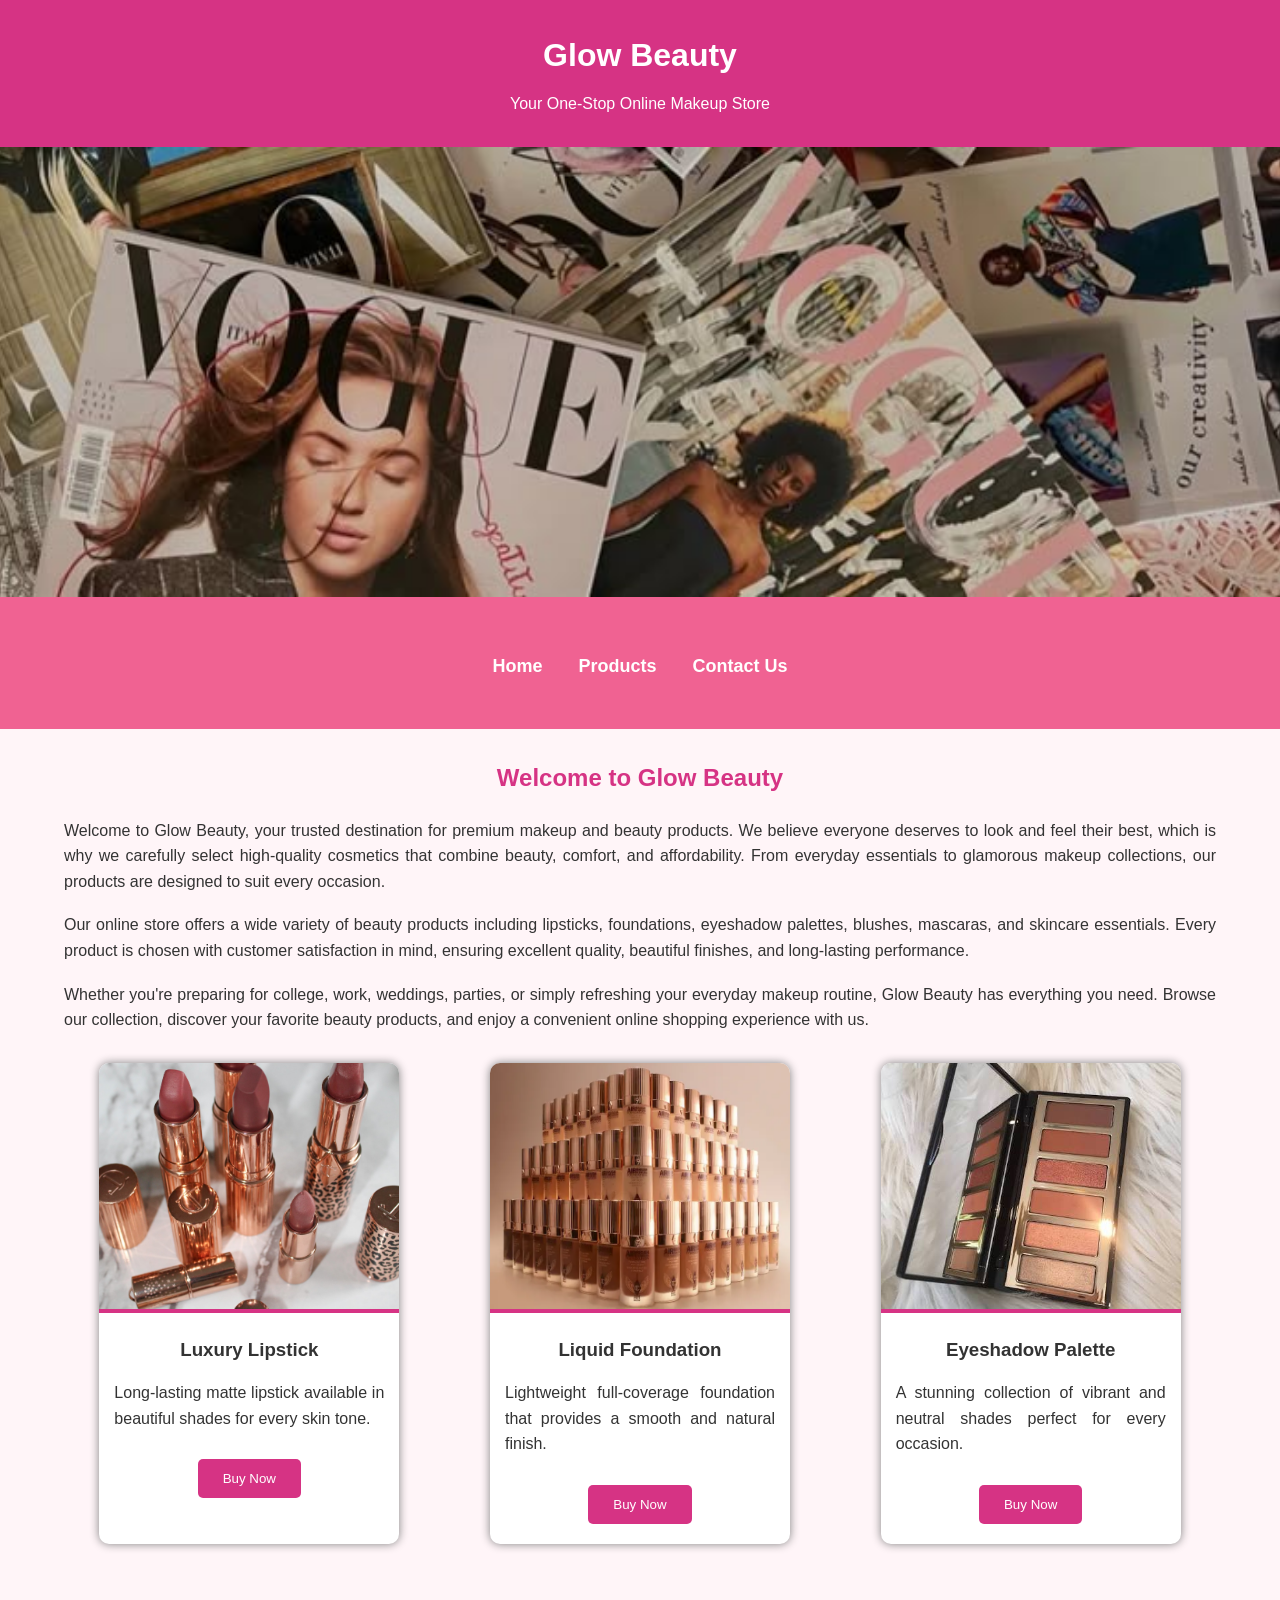
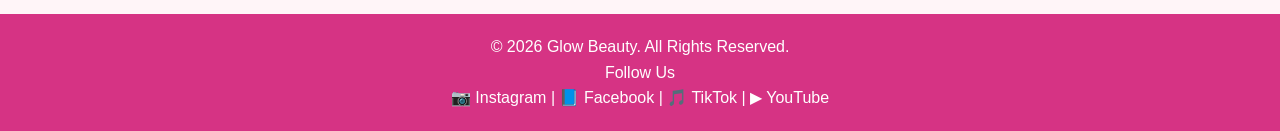
<file: index.html>
<!DOCTYPE html>
<html lang="en">

<head>
    <meta charset="UTF-8">
    <meta name="viewport" content="width=device-width, initial-scale=1.0">
    <title>Glow Beauty | Home</title>

    <link rel="stylesheet" href="style.css">
</head>

<body>

<!--
Name: RASNATUL SIMRAN
ID: 2310197
-->

<header>

    <h1>Glow Beauty</h1>

    <p>Your One-Stop Online Makeup Store</p>

</header>

<nav>

    <div class="hero">

<img src="images/banner.jpeg">

</div>

<div class="container">

    <ul>

        <li><a href="index.html">Home</a></li>

        <li><a href="products.html">Products</a></li>

        <li><a href="contact.html">Contact Us</a></li>

    </ul>

</nav>

<div class="container">

    <h2>Welcome to Glow Beauty</h2>

    <p>
        Welcome to Glow Beauty, your trusted destination for premium makeup and beauty products.
        We believe everyone deserves to look and feel their best, which is why we carefully select
        high-quality cosmetics that combine beauty, comfort, and affordability. From everyday essentials
        to glamorous makeup collections, our products are designed to suit every occasion.
    </p>

    <p>
        Our online store offers a wide variety of beauty products including lipsticks, foundations,
        eyeshadow palettes, blushes, mascaras, and skincare essentials. Every product is chosen with
        customer satisfaction in mind, ensuring excellent quality, beautiful finishes, and long-lasting
        performance.
    </p>

    <p>
        Whether you're preparing for college, work, weddings, parties, or simply refreshing your everyday
        makeup routine, Glow Beauty has everything you need. Browse our collection, discover your favorite
        beauty products, and enjoy a convenient online shopping experience with us.
    </p>

    <div class="flex-section">

        <div class="card">

            <img src="images/CTLipstick.jpg" alt="Lipstick">

            <h3>Luxury Lipstick</h3>

            <p>
                Long-lasting matte lipstick available in beautiful shades for every skin tone.
            </p>

            <button onclick="buyNow()">Buy Now</button>

        </div>

        <div class="card">

            <img src="images/CT.jpg" alt="Foundation">

            <h3>Liquid Foundation</h3>

            <p>
                Lightweight full-coverage foundation that provides a smooth and natural finish.
            </p>

            <button onclick="buyNow()">Buy Now</button>

        </div>

        <div class="card">

            <img src="images/CTEyeshadow.jpg" alt="Eyeshadow">

            <h3>Eyeshadow Palette</h3>

            <p>
                A stunning collection of vibrant and neutral shades perfect for every occasion.
            </p>

            <button onclick="buyNow()">Buy Now</button>

        </div>

    </div>

</div>

<footer>

<p>© 2026 Glow Beauty. All Rights Reserved.</p>

<p>Follow Us</p>

<p>

📷 Instagram |
📘 Facebook |
🎵 TikTok |
▶ YouTube

</p>

</footer>

<script src="script.js"></script>

</body>

</html>
</file>
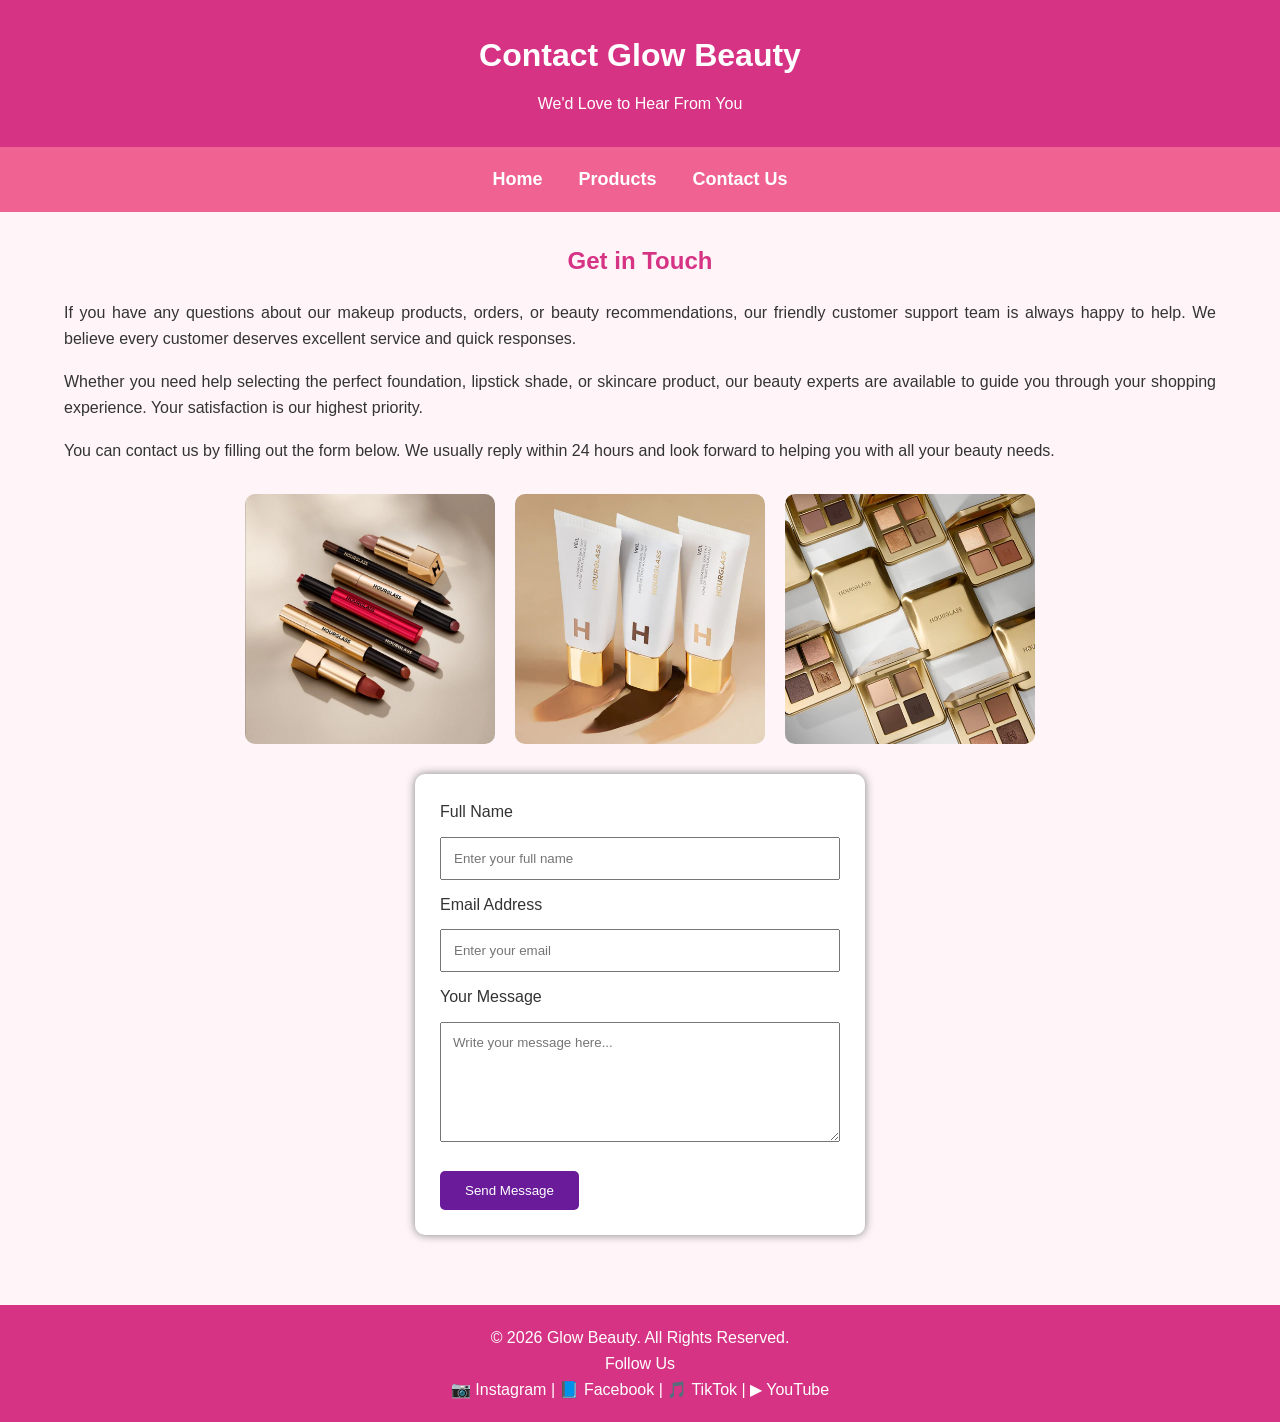
<file: contact.html>
<!DOCTYPE html>
<html lang="en">

<head>

    <meta charset="UTF-8">
    <meta name="viewport" content="width=device-width, initial-scale=1.0">

    <title>Glow Beauty | Contact Us</title>

    <link rel="stylesheet" href="style.css">

</head>

<body>

<!--
Name: RASNATUL SIMRAN
ID: 2310197
-->

<header>

    <h1>Contact Glow Beauty</h1>

    <p>We'd Love to Hear From You</p>

</header>

<nav>

    <ul>

        <li><a href="index.html">Home</a></li>

        <li><a href="products.html">Products</a></li>

        <li><a href="contact.html">Contact Us</a></li>

    </ul>

</nav>

<div class="container">

<h2>Get in Touch</h2>

<p>
If you have any questions about our makeup products, orders, or beauty recommendations,
our friendly customer support team is always happy to help. We believe every customer
deserves excellent service and quick responses.
</p>

<p>
Whether you need help selecting the perfect foundation, lipstick shade, or skincare
product, our beauty experts are available to guide you through your shopping experience.
Your satisfaction is our highest priority.
</p>

<p>
You can contact us by filling out the form below. We usually reply within 24 hours and
look forward to helping you with all your beauty needs.
</p>

<div class="contact-images">

<img src="images/HourglassLipstick.jpg" alt="Lipstick">

<img src="images/Hourglass.jpg" alt="Foundation">

<img src="images/HourglassEyeshadow.jpg" alt="Eyeshadow">

</div>

<form>

<label>Full Name</label>

<input
type="text"
placeholder="Enter your full name"
required>

<label>Email Address</label>

<input
type="email"
placeholder="Enter your email"
required>

<label>Your Message</label>

<textarea
placeholder="Write your message here..."
required></textarea>

<button
class="submitBtn"
type="button"
onclick="contactMessage()">

Send Message

</button>

</form>

</div>

<footer>

<p>© 2026 Glow Beauty. All Rights Reserved.</p>

<p>Follow Us</p>

<p>

📷 Instagram |
📘 Facebook |
🎵 TikTok |
▶ YouTube

</footer>

<script src="script.js"></script>

</body>

</html>
</file>
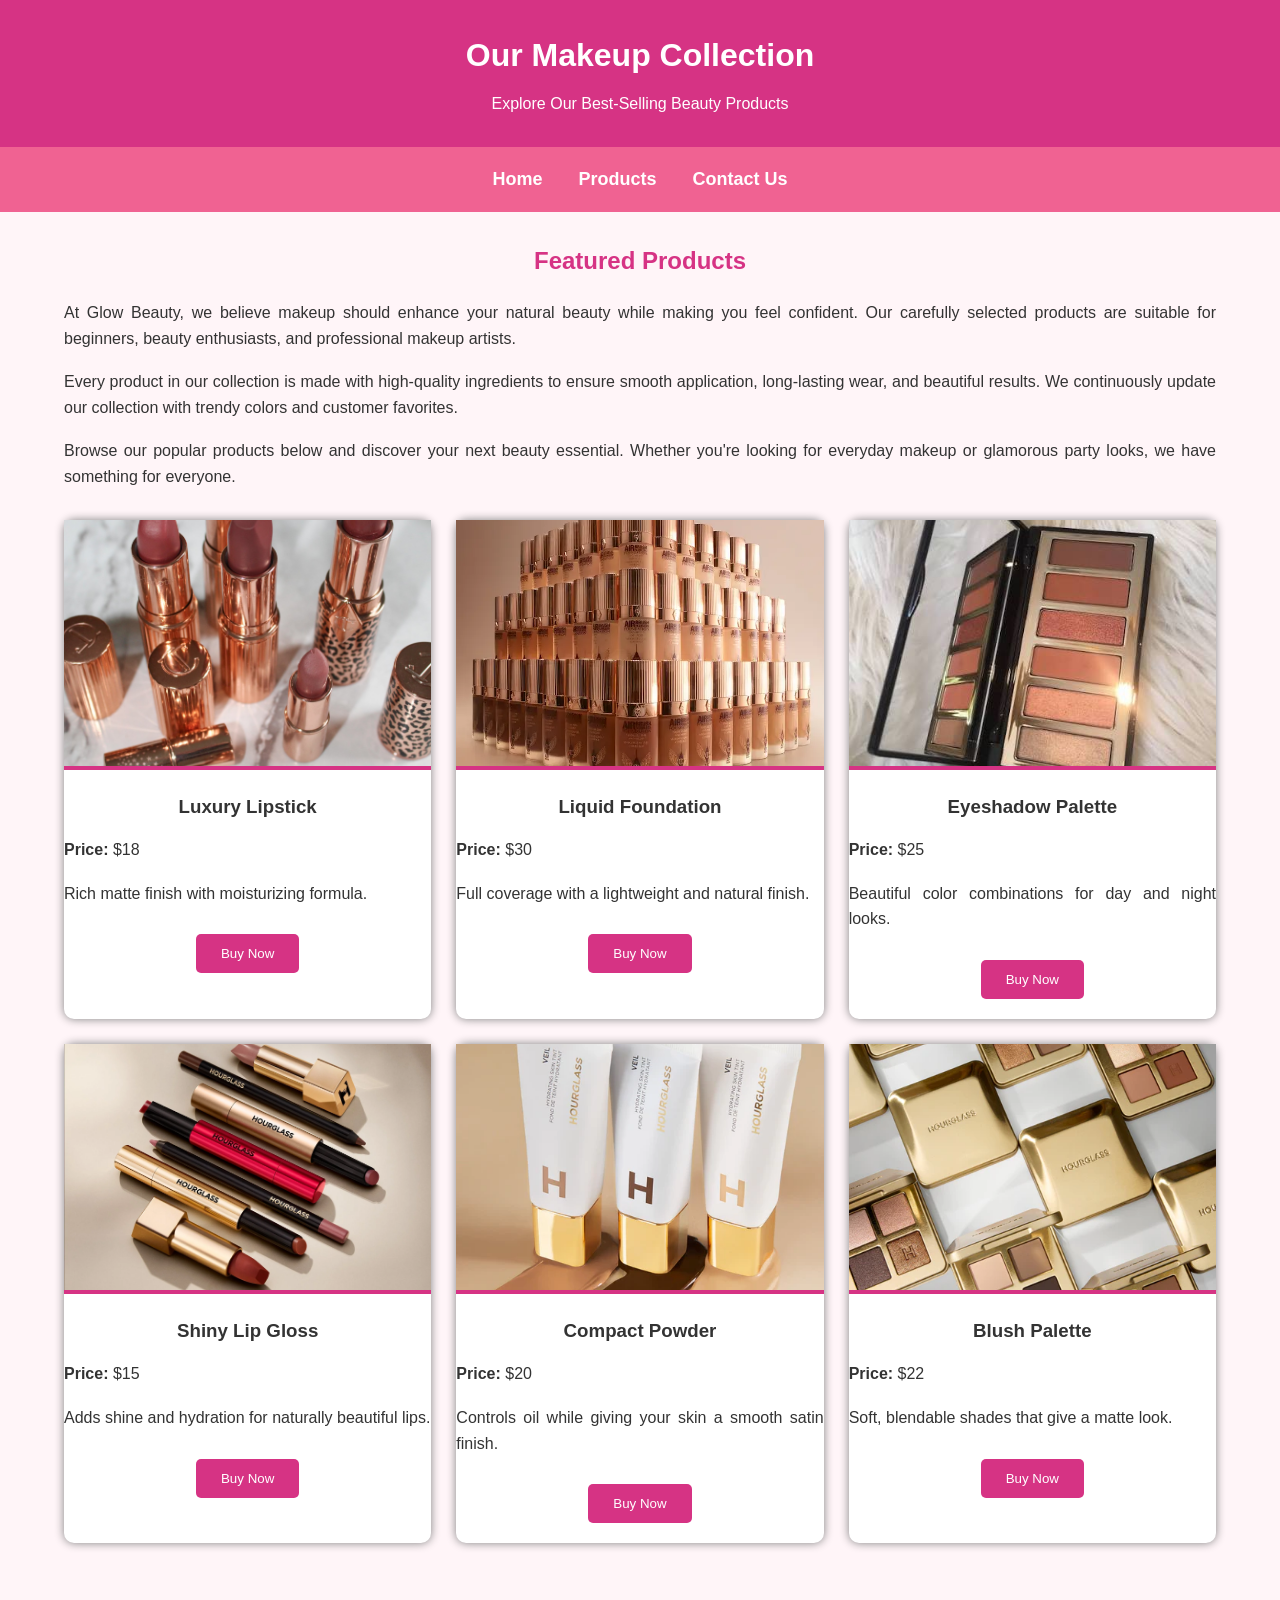
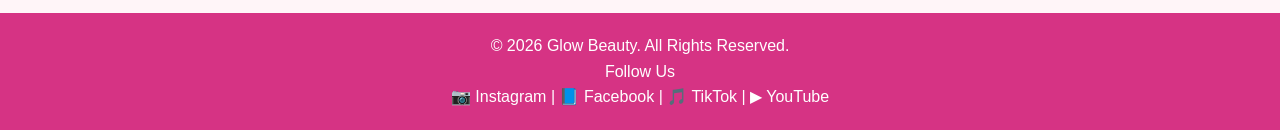
<file: products.html>
<!DOCTYPE html>
<html lang="en">

<head>

    <meta charset="UTF-8">
    <meta name="viewport" content="width=device-width, initial-scale=1.0">

    <title>Glow Beauty | Products</title>

    <link rel="stylesheet" href="style.css">

</head>

<body>

<!--
Name: RASNATUL SIMRAN
ID: 2310197
-->

<header>

    <h1>Our Makeup Collection</h1>

    <p>Explore Our Best-Selling Beauty Products</p>

</header>

<nav>

    <ul>

        <li><a href="index.html">Home</a></li>

        <li><a href="products.html">Products</a></li>

        <li><a href="contact.html">Contact Us</a></li>

    </ul>

</nav>

<div class="container">

    <h2>Featured Products</h2>

    <p>
        At Glow Beauty, we believe makeup should enhance your natural beauty while making you feel confident.
        Our carefully selected products are suitable for beginners, beauty enthusiasts, and professional makeup artists.
    </p>

    <p>
        Every product in our collection is made with high-quality ingredients to ensure smooth application,
        long-lasting wear, and beautiful results. We continuously update our collection with trendy colors
        and customer favorites.
    </p>

    <p>
        Browse our popular products below and discover your next beauty essential. Whether you're looking
        for everyday makeup or glamorous party looks, we have something for everyone.
    </p>

    <div class="grid-section">

        <div class="product">

            <img src="images/CTLipstick.jpg" alt="Luxury Lipstick">

            <h3>Luxury Lipstick</h3>

            <p><strong>Price:</strong> $18</p>

            <p>Rich matte finish with moisturizing formula.</p>

            <button onclick="buyNow()">Buy Now</button>

        </div>

        <div class="product">

            <img src="images/CT.jpg" alt="Liquid Foundation">

            <h3>Liquid Foundation</h3>

            <p><strong>Price:</strong> $30</p>

            <p>Full coverage with a lightweight and natural finish.</p>

            <button onclick="buyNow()">Buy Now</button>

        </div>

        <div class="product">

            <img src="images/CTEyeshadow.jpg" alt="Eyeshadow Palette">

            <h3>Eyeshadow Palette</h3>

            <p><strong>Price:</strong> $25</p>

            <p>Beautiful color combinations for day and night looks.</p>

            <button onclick="buyNow()">Buy Now</button>

        </div>

        <div class="product">

            <img src="images/HourglassLipstick.jpg" alt="Lip Gloss">

            <h3>Shiny Lip Gloss</h3>

            <p><strong>Price:</strong> $15</p>

            <p>Adds shine and hydration for naturally beautiful lips.</p>

            <button onclick="buyNow()">Buy Now</button>

        </div>

        <div class="product">

            <img src="images/Hourglass.jpg" alt="Liquid Foundation">

            <h3>Compact Powder</h3>

            <p><strong>Price:</strong> $20</p>

            <p>Controls oil while giving your skin a smooth satin finish.</p>

            <button onclick="buyNow()">Buy Now</button>

        </div>

        <div class="product">

            <img src="images/HourglassEyeshadow.jpg" alt="Blush Palette">

            <h3>Blush Palette</h3>

            <p><strong>Price:</strong> $22</p>

            <p>Soft, blendable shades that give a matte look.</p>

            <button onclick="buyNow()">Buy Now</button>

        </div>

    </div>

</div>

<footer>

    <p>© 2026 Glow Beauty. All Rights Reserved.</p>

    <p>Follow Us</p>

<p>

📷 Instagram |
📘 Facebook |
🎵 TikTok |
▶ YouTube

</footer>

<script src="script.js"></script>

</body>

</html>
</file>
<file: style.css>
*{
    margin:0;
    padding:0;
    box-sizing:border-box;
    font-family:Arial, Helvetica, sans-serif;
}

body{
    background:#fff5f8;
    color:#333;
    line-height:1.6;
}

header{
    background:#d63384;
    color:white;
    text-align:center;
    padding:30px;
}

header h1{
    margin-bottom:10px;
}

nav{
    background:#f06292;
}

nav ul{
    display:flex;
    justify-content:center;
    list-style:none;
}

nav ul li{
    padding:18px;
}

nav ul li a{
    color:white;
    text-decoration:none;
    font-weight:bold;
    font-size:18px;
}

nav ul li:hover{
    background:#880e4f;
}

.container{
    width:90%;
    margin:auto;
    padding:30px 0;
}

.container h2{
    text-align:center;
    margin-bottom:20px;
    color:#d63384;
}

.container p{
    margin-bottom:18px;
    text-align:justify;
}

.flex-section{
    display:flex;
    justify-content:space-around;
    gap:20px;
    flex-wrap:wrap;
    margin-top:30px;
}

.card{
    width:300px;
    background:white;
    border-radius:10px;
    box-shadow:0px 0px 10px gray;
    overflow:hidden;
    text-align:center;
    padding-bottom:20px;
    transition:0.3s;
}

.card:hover{

transform:translateY(-8px);

}

.card img{
    border-bottom:4px solid #d63384;
    width:100%;
    height:250px;
    object-fit:cover;
}

.card h3{
    margin:15px;
}

.card p{
    padding:0 15px;
}

.grid-section{
    display:grid;
    grid-template-columns:repeat(3,1fr);
    gap:25px;
    margin-top:30px;
}

.product{
    background:white;
    border-radius:10px;
    box-shadow:0px 0px 10px gray;
    text-align:center;
    padding-bottom:20px;
    transition:0.3s;
}

.product:hover{

transform:translateY(-8px);

}

.product img{
    border-bottom:4px solid #d63384;
    width:100%;
    height:250px;
    object-fit:cover;
}

.product h3{
    margin:15px;
}

button{
    background:#d63384;
    color:white;
    border:none;
    padding:12px 25px;
    border-radius:5px;
    cursor:pointer;
    margin-top:10px;
}

button:hover{
    background:#880e4f;
}

form{
    width:450px;
    background:white;
    margin:auto;
    padding:25px;
    border-radius:10px;
    box-shadow:0px 0px 10px gray;
}

input, textarea{
    width:100%;
    padding:12px;
    margin:12px 0;
}

textarea{
    height:120px;
}

.submitBtn{
    background:#6a1b9a;
}

.submitBtn:hover{
    background:#4a148c;
}

.contact-images{
    display:flex;
    justify-content:center;
    gap:20px;
    margin:30px 0;
    flex-wrap:wrap;
}

.contact-images img{
    width:250px;
    border-radius:10px;
}

.hero img{
    width:100%;
    height:450px;
    object-fit:cover;
}

footer{
    background:#d63384;
    color:white;
    text-align:center;
    padding:20px;
    margin-top:40px;
}
</file>
